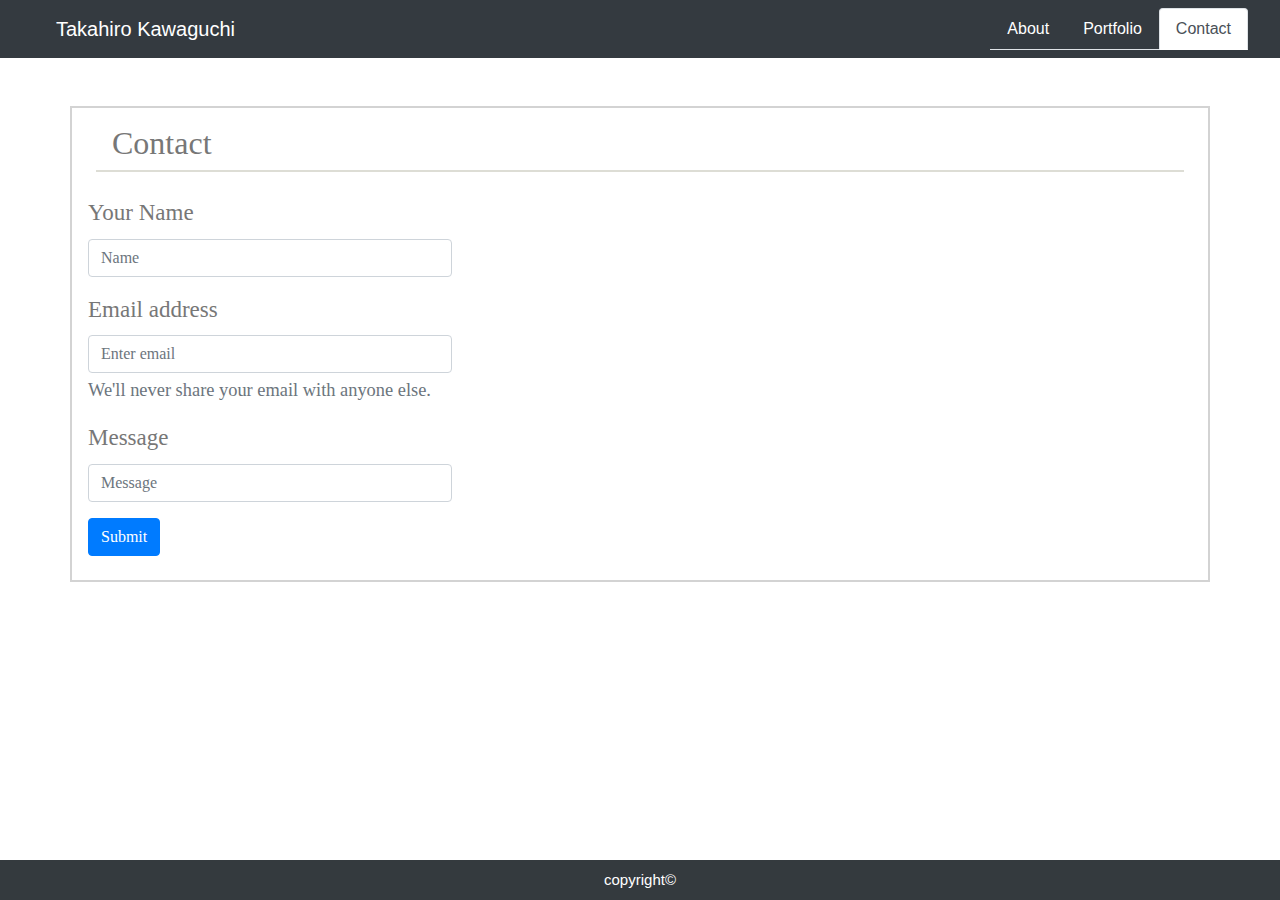
<file: contact copy.html>
<!DOCTYPE html>
<html lang="en">
<head>
    <title>Contact</title>
    <meta charset="UTF-8">
    <meta name="viewport" content="width=device-width, initial-scale=1.0">
    <meta http-equiv="X-UA-Compatible" content="ie=edge">
    <link rel="stylesheet" type="text/css" href="reset copy.css">
    <link rel="stylesheet" href="https://maxcdn.bootstrapcdn.com/bootstrap/4.0.0/css/bootstrap.min.css" integrity="sha384-Gn5384xqQ1aoWXA+058RXPxPg6fy4IWvTNh0E263XmFcJlSAwiGgFAW/dAiS6JXm" crossorigin="anonymous">
    <link rel="stylesheet" type="text/css" href="styles copy.css">
    
</head>

<body>
    <header class="navbar navbar-dark bg-dark justify-content-between px-2 py-2">
        <h1 class="navbar-brand ml-5 ">Takahiro Kawaguchi</h1>
        <nav class="">
            <ul class="nav nav-tabs d-flex justify-content-end mb-0 mr-4">
                <li class="nav-item">
                    <a class="nav-link" href="index copy.html">About</a>
                </li>
                <li class="nav-item">
                    <a class="nav-link" href="portfolio copy.html">Portfolio</a>
                </li>
                <li class="nav-item">
                    <a class="nav-link active" href="contact copy.html">Contact</a>
                </li>
            </ul>
        </nav>
    </header>

    <div class="main container mt-5" style="border: solid 2px lightgray; margin-bottom: 20px; font-size: 23px; font-family:'Times New Roman', Times, serif">
        <div class="row">
            <div class="allWindow">
                <div class="row mt-3 header">
                    <header class= "ml-3">
                        <h2>Contact</h2>
                    </header>
                </div>

                <form class="ml-3 mb-4" action="mailto:takahiro04kawaguchi13@gmail.com" method="post">
                    <div class="form-group">
                        <label for="inputName">Your Name</label>
                        <input type="Name" name="Name" class="form-control" placeholder="Name">
                    </div>
                    <div class="form-group">
                        <label for="exampleInputEmail1">Email address</label>
                        <input type="email" name="Email" class="form-control" id="exampleInputEmail1" aria-describedby="emailHelp" placeholder="Enter email">
                        <small id="emailHelp" class="form-text text-muted">We'll never share your email with anyone else.</small>
                    </div>
                        <div class="form-group">
                        <label for="textarea">Message</label> <br>
                        <input type="message" name="Message" class="textarea form-control" placeholder="Message">
                    </div>
                    <div class="form-group">
                        <button type="submit" class="btn btn-primary">Submit</button>
                    </div>
                </form>
            </div>
        </div>
    </div>
    
    
    <footer class="fixed-bottom"> 
        <h3 class="d-flex justify-content-center align-items-center">copyright©</h3>
    </footer>

</body>

</html>
</file>
<file: styles copy.css>
body {
    font-family: 'Arial', 'Helvetica Neue', Helvetica, sans-serif;
    background: url("https://ingeniousscribblers.in/wp-content/uploads/2017/02/Gray-texture-pictures-backgrounds-download.jpg");
    color: rgb(119, 119, 119);

}


.main {
    background-color: #ffffff;
}
header h1 {
    font-family:'Arial', 'Helvetica Neue', Helvetica, sans-serif;
    color: #ffffff;
    font-size: 25px;
    margin-bottom: 0;
}

nav ul a {
    color: #ffffff;
    font-family:'Arial', 'Helvetica Neue', Helvetica, sans-serif;
    
    padding-right: 15px;

}

nav ul a li + li {
    border-right: solid 1.5px white;
}

nav ul a:hover {
    color: #0056b3;

}

.header {
    border-bottom: solid 2px #DDDDD5;
    margin: 24px;
}

footer h3 {
    height: 40px; 
    margin-bottom: 0; 
    background-color: #343A3E;
    color: #ffffff; 
    font-size: 15px;
}

.allWindow {
    width: 100%;
}


@media (min-width: 780px) {
    form {
        width: 32%;
    }
    
}

@media (max-width: 780px) {
    .header {
        margin: 0;
    }

}

.img-responsive {
    display: block;
    height: auto;
    max-width: 100%;
}
</file>
<file: reset copy.css>
/* http://meyerweb.com/eric/tools/css/reset/ 
   v2.0 | 20110126
   License: none (public domain)
*/

html, body, div, span, applet, object, iframe,
h1, h2, h3, h4, h5, h6, p, blockquote, pre,
a, abbr, acronym, address, big, cite, code,
del, dfn, em, img, ins, kbd, q, s, samp,
small, strike, strong, sub, sup, tt, var,
b, u, i, center,
dl, dt, dd, ol, ul, li,
fieldset, form, label, legend,
table, caption, tbody, tfoot, thead, tr, th, td,
article, aside, canvas, details, embed, 
figure, figcaption, footer, header, hgroup, 
menu, nav, output, ruby, section, summary,
time, mark, audio, video {
	margin: 0;
	padding: 0;
	border: 0;
	font-size: 100%;
	font: inherit;
	vertical-align: baseline;
}
/* HTML5 display-role reset for older browsers */
article, aside, details, figcaption, figure, 
footer, header, hgroup, menu, nav, section {
	display: block;
}
body {
	line-height: 1;
}
ol, ul {
	list-style: none;
}
blockquote, q {
	quotes: none;
}
blockquote:before, blockquote:after,
q:before, q:after {
	content: '';
	content: none;
}
table {
	border-collapse: collapse;
	border-spacing: 0;
}
</file>
